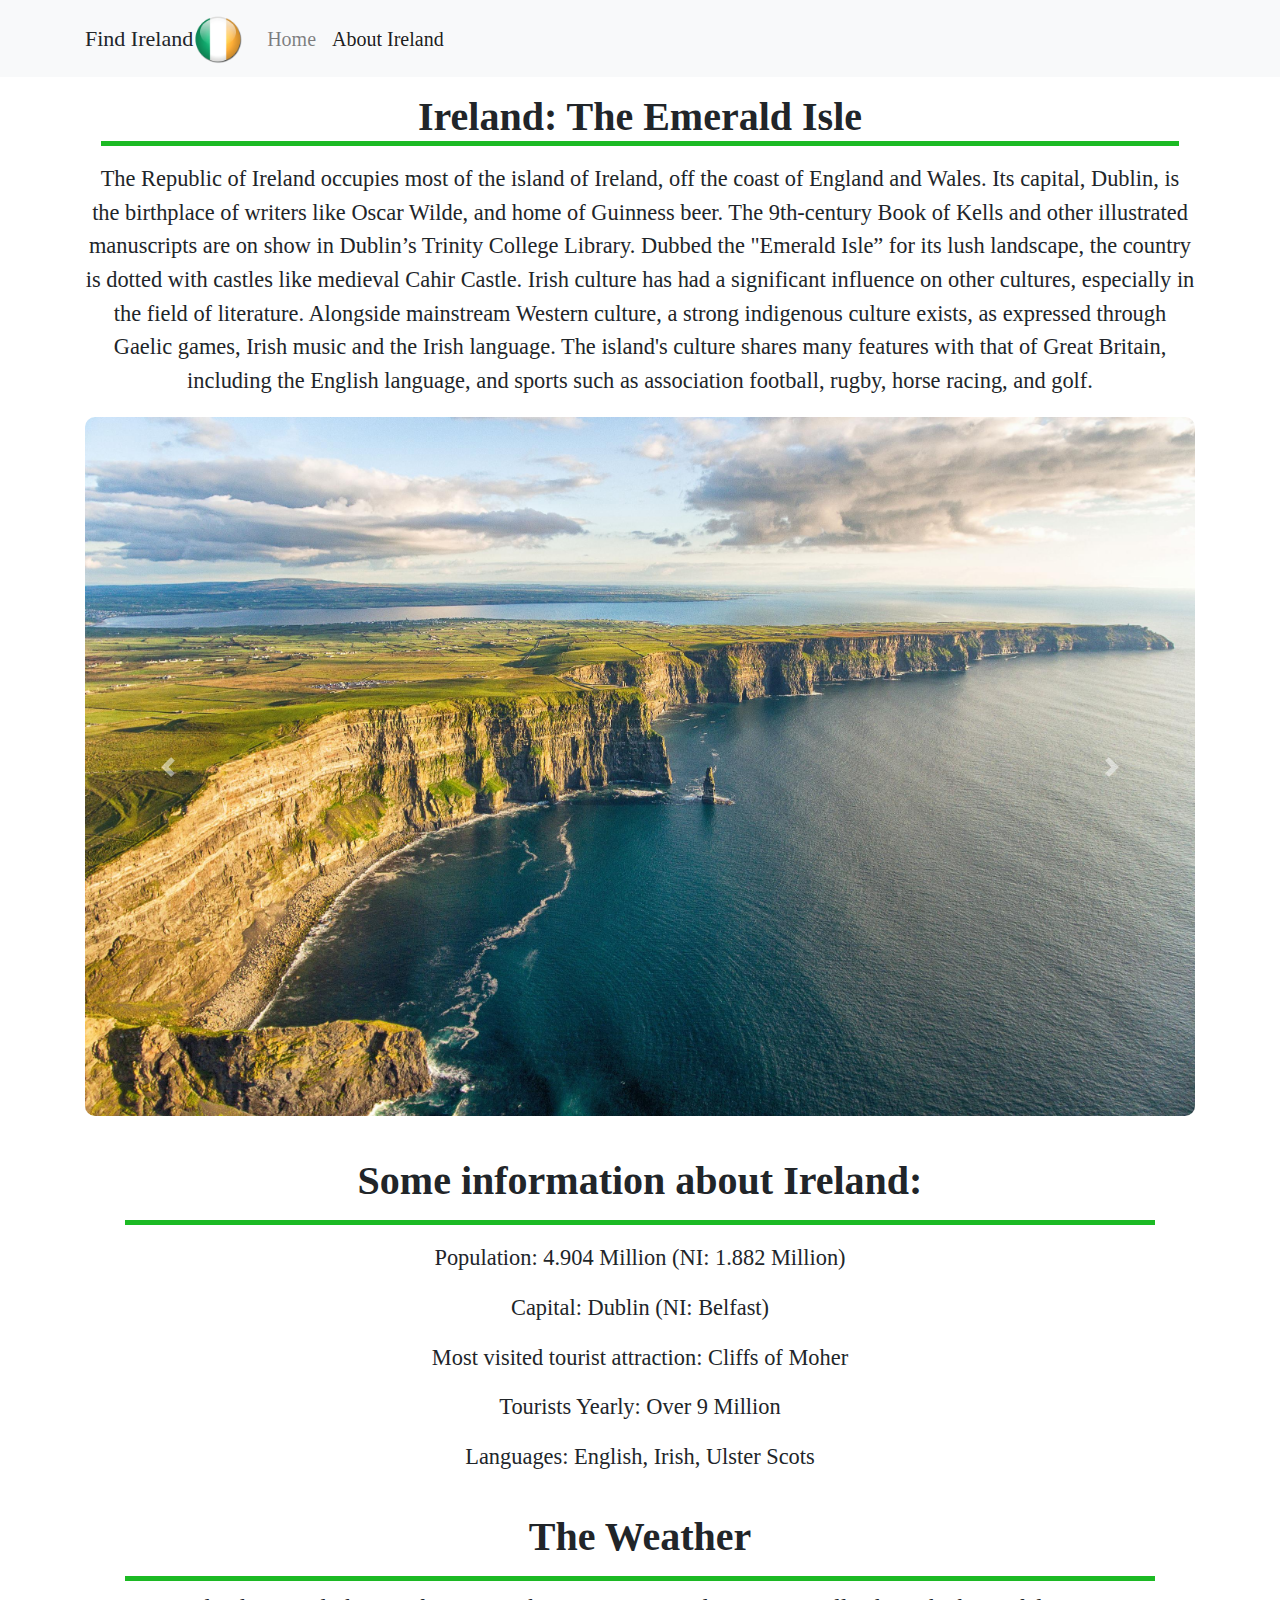
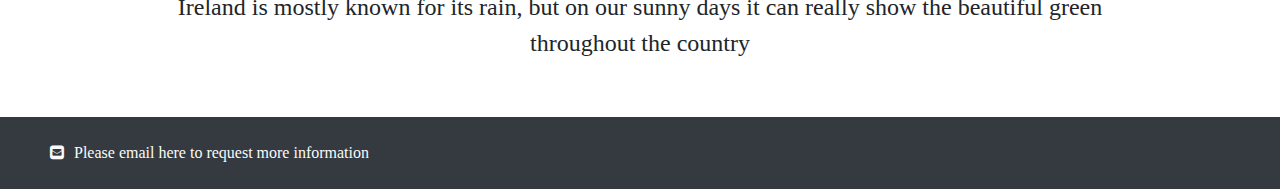
<file: about.html>
<!DOCTYPE html>
<html lang="en">

<head>
	<meta charset="UTF-8">
	<meta name="viewport" content="width=device-width, initial-scale=1.0">
	<meta http-equiv="X-UA-Compatible" content="ie=edge">
	<link rel="stylesheet" href="https://stackpath.bootstrapcdn.com/bootstrap/4.3.1/css/bootstrap.min.css"
		type="text/css" />
	<link rel="stylesheet" href="https://stackpath.bootstrapcdn.com/font-awesome/4.7.0/css/font-awesome.min.css"
		type="text/css" />
	<link href="https://fonts.googleapis.com/css?family=Stoke&display=swap" rel="stylesheet">
	<link rel="stylesheet" href="./wwwroot/css/style.css" type="text/css" />
	<title>About - Find Ireland</title>
</head>

<body>
	<header>
        <nav class="navbar navbar-expand-sm navbar-light bg-light">
            <div class="container">
				<div id="siteIcon">Find Ireland</div>
                <a class="navbar-brand" href="./index.html"><img src="./wwwroot/images/other/Irelandicon.png"
                    alt="Home Icon"></a>
                <button class="navbar-toggler" type="button" data-toggle="collapse" data-target="#navbarNavAltMarkup" aria-controls="navbarNavAltMarkup" aria-expanded="false" aria-label="Toggle navigation">
                <span class="navbar-toggler-icon"></span>
            </button>
                <div class="collapse navbar-collapse" id="navbarNavAltMarkup">
                    <div class="navbar-nav">
                        <a class="nav-item nav-link" href="./index.html">Home</a>
						<a class="nav-item nav-link active" href="./about.html">About Ireland<span class="sr-only">(current)</span></a>
                    </div>
                </div>
            </div>
        </nav>
    </header>

	<main class="container">
		<section>
			<div class="locationDetails mt-5 mt-md-0 text-center">
				<h1>Ireland: The Emerald Isle</h5>
				<p class="locationDescription">
					The Republic of Ireland occupies most of the island of Ireland, off the coast of England and Wales.
					Its capital, Dublin, is the birthplace of writers like Oscar Wilde, and home of Guinness beer.
					The 9th-century Book of Kells and other illustrated manuscripts are on show in Dublin’s Trinity
					College
					Library.
					Dubbed the "Emerald Isle” for its lush landscape, the country is dotted with castles like medieval
					Cahir
					Castle.
					Irish culture has had a significant influence on other cultures, especially in the field of
					literature.
					Alongside mainstream Western culture, a strong indigenous culture exists, as expressed through
					Gaelic
					games, Irish music and the Irish language.
					The island's culture shares many features with that of Great Britain, including the English
					language,
					and sports such as association football, rugby, horse racing, and golf.
				</p>
			</div>
		</section>
		<section>
			<div class="carouselcontainer">
				<div id="FeaturedImages" class="carousel" data-ride="carousel">
					<div class="carousel-inner">
						<div class="carousel-item active">
							<img class="d-block carouselImage"
								src="./wwwroot/images/other/cliffsofmoher.png"
								alt="First slide">
							<p class="text-center">The Cliffs of Moher, Co.Clare</p>
						</div>
						<div class="carousel-item">
							<img class="d-block carouselImage"
								src="./wwwroot/images/other/darkhedges.jpg"
								alt="Second slide">
							<p class="text-center">Dark Hedges, Co.Antrim</p>
						</div>
						<div class="carousel-item">
							<img class="d-block carouselImage"
								src="./wwwroot/images/other/ringofkerry.jpg"
								alt="Third slide">
							<p class="text-center">The Ring of Kerry, Co.Kerry</p>
						</div>
					</div>
					<a class="carousel-control-prev" href="#FeaturedImages" role="button" data-slide="prev">
						<span class="carousel-control-prev-icon" aria-hidden="true"></span>
						<span class="sr-only">Previous</span>
					</a>
					<a class="carousel-control-next" href="#FeaturedImages" role="button" data-slide="next">
						<span class="carousel-control-next-icon" aria-hidden="true"></span>
						<span class="sr-only">Next</span>
					</a>
				</div>
			</div>	
		</section>
		<section>
			<div class="irelandinfo text-center">
				<h2>Some information about Ireland:</h2>
				<ul class="pl-0">
					<li>Population: 4.904 Million (NI: 1.882 Million)</li>
					<li>Capital: Dublin (NI: Belfast)</li>
					<li>Most visited tourist attraction: Cliffs of Moher</li>
					<li>Tourists Yearly: Over 9 Million</li>
					<li>Languages: English, Irish, Ulster Scots</li>
				</ul>
			</div>
		</section>
		<section>
			<div class="irelandWeather mt-3">
				<h2>The Weather</h2>
				<p>Ireland is mostly known for its rain, but on our sunny days it can really show the beautiful green
					throughout the country</p>
                <div class="container-fluid">
				    <div class="weatherForecast row no-gutters"></div>
                </div>
			</div>
		</section>
	</main>

	<footer class="p-4 bg-dark text-light">
        <ul class="fa-ul">
            <li><a href="mailto:name@email.com" class="contactLinks"><i class="fa-li fa fa-envelope-square"></i><span>Please email here to request more information</span></a></li>
        </ul>
    </footer>


	<script src="https://code.jquery.com/jquery-3.4.1.js"
		integrity="sha256-WpOohJOqMqqyKL9FccASB9O0KwACQJpFTUBLTYOVvVU=" crossorigin="anonymous"></script>
		<script src="https://stackpath.bootstrapcdn.com/bootstrap/4.3.1/js/bootstrap.min.js" integrity="sha384-JjSmVgyd0p3pXB1rRibZUAYoIIy6OrQ6VrjIEaFf/nJGzIxFDsf4x0xIM+B07jRM" crossorigin="anonymous"></script>
	<script src="wwwroot/js/locations.js" type="text/javascript"></script>
	<script src="wwwroot/js/weather.js" type="text/javascript"></script>
</body>

</html>
</file>
<file: wwwroot/css/style.css>
/*   Colors: #1cba24  */
/*   Colors: #ffffff  */
/*   Colors: #000000  */
/*   Colors: #fafafa  */

/*   Fonts: 'Roboto Slab', serif  */
body{
    font-family: 'Roboto Slab', serif;
}

/*  Header  */
/**/
/**/
/**/
#siteIcon{
    font-size: 22px;
}
.navbar-brand img{
    height: 50px;
    border-color: #ffffff;
}

.navbar-nav {
    font-size: 20px;
    color: black;
}

.navbar-brand {
    font-size: 30px;
}

/*  Footer  */
/**/
/**/
/**/

footer {
    bottom: 0;
    width: 100%;
    margin: 0;
}

.fa-ul{
    margin-left: 50px;
    margin-bottom: auto;
}

footer a{
    color: #fafafa;
}




/*   Index.html -- Main Page   */
/**/
/*   Main captain text   */
.jumbotron {
    background-image: url("../images/other/ireland.jpg");
    background-size: cover;
    height: 750px;
    border-radius: 0 !important;
  }

.jumbotron h2{
    margin-top: 230px;
    color: #ffffff;
    text-shadow: 1px 0px 1px #000000 !important;
}

/*  Map     */
#map {
    height: 750px;
    width: 100%;
    margin: auto;
}

/*   City Buttons   */
.btn-primary{
    background-color: #1cba24;
    border-color: #ffffff;
}

.active{
    border-color: #000000;
}

/*   City Details   */
.cityInfo h2{
    font-size: 5rem;
}

.cityInfo p{
    font-size: 1.4rem;
}

/*   Attraction Cards   */
.card-columns, img {
    border-radius: 10px;
}

.card-columns h5 {
    padding: 10px;
    border-bottom: 5px solid #1cba24;;
    font-weight: bold;
}

.card-columns p {
    font-size: 1.1rem;
}

.card-img-top{
    min-height: 200px;
}
/**/


/*   About.html - About Ireland Page   */
/**/
/**/

/*   About Ireland Heading and Description  */
/**/

.locationDetails h1{
    border-bottom: 5px solid #1cba24;
    font-weight: bold;
    margin: 1rem;
}

.locationDescription{
    font-size: 1.4rem;
}

/*  Image Carousel   */
/**/
/**/

.carouselcontainer{
    margin-top: 20px;
    margin-bottom: 20px;
}

.carouselcontainer p{
    font-size: 1.5rem;
    font-weight: bold;
}
.carousel img{
    width: 100%;
    height: 100%;
}

#FeaturedImages {
    width: 100%;
    margin-left: auto;
    margin-right: auto;
}

.carousel-item{
    max-height: 700px;
}


/*  Some Facts about Ireland in a list   */
/**/
/**/
.irelandinfo{
    margin: 2.5rem;
}

.irelandinfo h2{
    border-bottom: 5px solid #1cba24;
    padding-bottom: 15px;
    font-size: 2.5rem;
    font-weight: bold;
}

.irelandinfo ul{
    list-style: none;
}

.irelandinfo li{
    margin: 1rem;
    font-size: 1.4rem;
}

/*  Weather Forecast   */
/**/
/**/

.irelandWeather{
    margin: 2.5rem;
    text-align: center;
}

.irelandWeather h2{
    border-bottom: 5px solid #1cba24;
    padding-bottom: 15px;
    font-size: 2.5rem;
    font-weight: bold;
}

.irelandWeather p{
    font-size: 1.5rem;
}

.weatherCity{
    font-size: 1.2rem;
    float: left;
}

.temp div{
    float: left;
}

@media only screen and (max-width: 768px) {
    .carousel-item img {
        max-height: 500px;
    }
    #FeaturedImages {
        width: fit-content;
    }
}

@media only screen and (max-width: 500px) {
    .cityInfo h2 {
        font-size: 2rem;
    }
    .cityInfo p{
        font-size: 1rem;
    }
    #map{
        height: 320px;
    }
    .jumbotron{
        height: 400px;
    }
    .jumbotron h2{
        font-size: 1.3rem;
        margin-top: auto;
    }
    .locationDetails h1{
        font-size: 1.2rem;
    }
    .locationDescription{
        font-size: 1.1rem;
    }
    .carouselcontainer p {
        font-size: 1.1rem;
        margin: 8px;
    }
    .irelandinfo{
        margin: 0;
    }
    .irelandinfo h2{
        font-size: 1.1rem;
    }
    .irelandinfo li {
        margin: 0rem;
        font-size: 1rem;
    }
    .irelandWeather{
        margin: 0;
    }
    .irelandWeather h2{
        font-size: 1.2rem;
    }
    .irelandWeather p{
        font-size: 1rem;
    }
}
</file>
